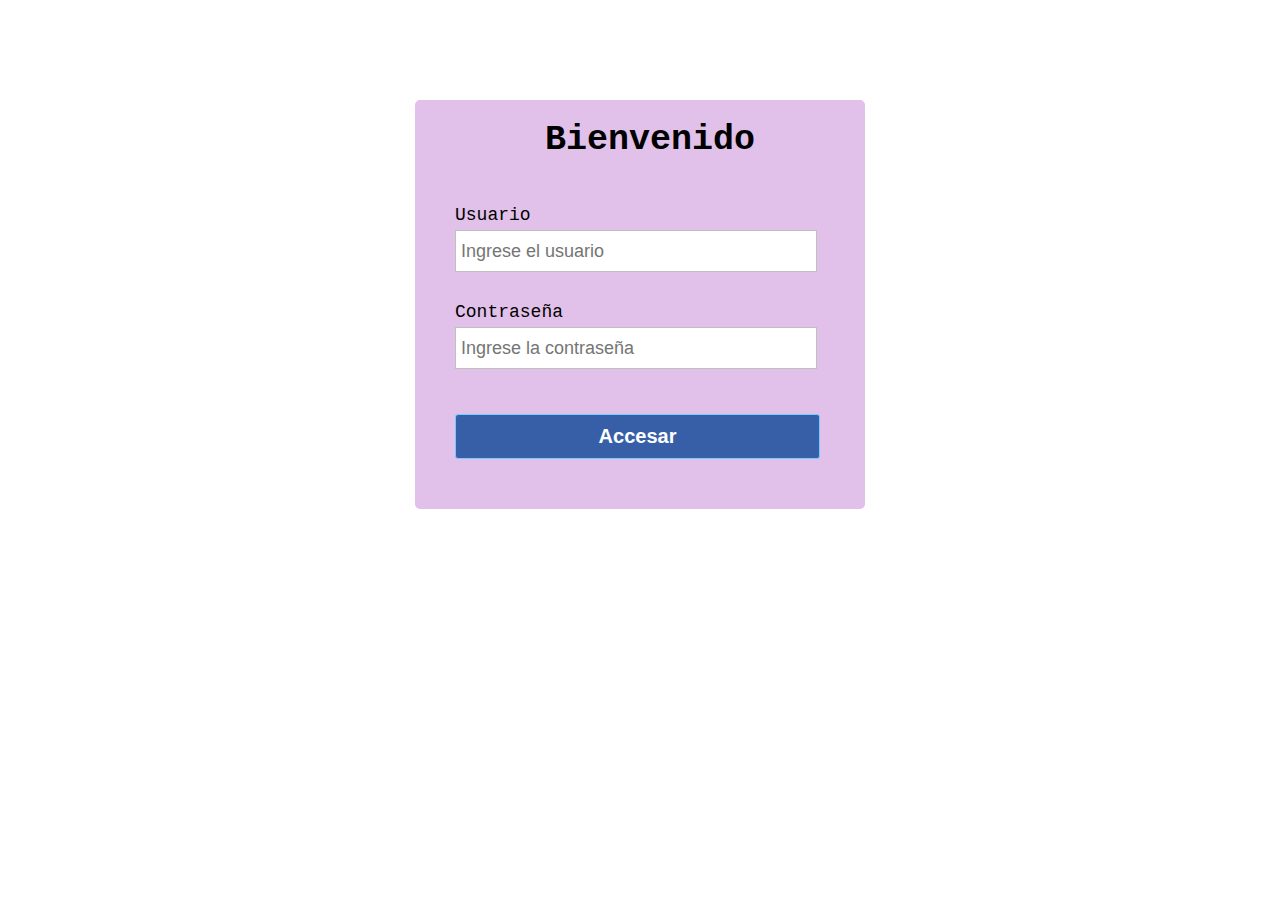
<file: Unidad 2/Login/index.html>
<!DOCTYPE html>
<html lang="en">
<head>
	<meta charset="UTF-8">
	<title>Validación del login</title>
	<link rel="stylesheet" href="style.css">
	<link rel="shortcut icon" href="https://www.pngitem.com/pimgs/m/233-2338626_league-of-legends-icon-icon-league-of-legends.png" type="image/x-icon">
</head>
<body>
	<div class="container">
		<h1 class="label">Bienvenido</h1>
		<form class="login_form" >
			
			<div class="font">Usuario</div>
			<input id = "User" autocomplete="off" type="text" placeholder = "Ingrese el usuario">

			<div class="font font2">Contraseña</div>
			<input id = "Pass" type="password" name="password" placeholder = "Ingrese la contraseña">
            
            <button id="validar" type="button" value="Login" class="btn float-right login_btn" >Accesar</button>            
		
		</form>
	</div>	
    <script src="https://code.jquery.com/jquery-3.6.0.js" integrity="sha256-H+K7U5CnXl1h5ywQfKtSj8PCmoN9aaq30gDh27Xc0jk=" crossorigin="anonymous"></script>
    <script src="valid.js"></script>
    <script src="https://cdn.jsdelivr.net/npm/bootstrap@4.6.0/dist/js/bootstrap.min.js" integrity="sha384-+YQ4JLhjyBLPDQt//I+STsc9iw4uQqACwlvpslubQzn4u2UU2UFM80nGisd026JF" crossorigin="anonymous"></script>
	
</body>
</html>
</file>
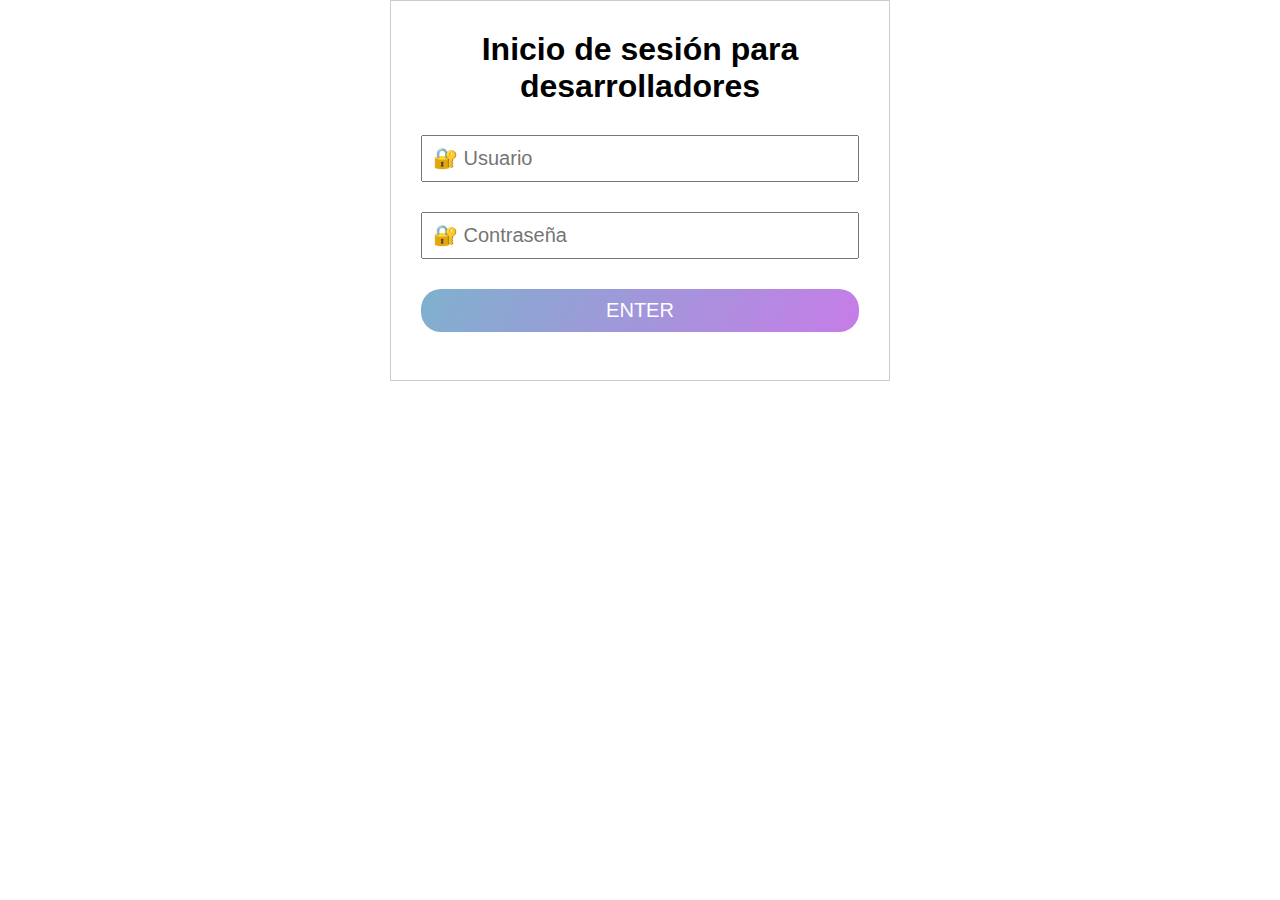
<file: Unidad 3/CRUD/index.html>
<!DOCTYPE html>
<html lang="es">
<head>
    <meta charset="UTF-8">
    <meta http-equiv="X-UA-Compatible" content="IE=edge">
    <meta name="viewport" content="width=device-width, user-scalable=no, initial-scale=1.0, maximun-scale=1, minimun-scale=1">
    
    <link rel = "stylesheet" href = "style.css">
    <link rel="shortcut icon" href="https://www.pngitem.com/pimgs/m/233-2338626_league-of-legends-icon-icon-league-of-legends.png" type="image/x-icon">
    <title>Login</title>

    <style>
       /* h1{
            color :rgb(255, 255, 255)
        }*/

    </style>

</head>
<body>
    <form action = "validar.php" method = "post">
    <h1> Inicio de sesión para desarrolladores</h1>
    
    <input type ="text" placeholder="&#128272; Usuario" name ="Usuario">
    <input type ="password" placeholder="&#128272; Contraseña" name ="Contraseña">
    <input type ="submit" value ="ENTER">
    <br>

    
    </form>
</body>
</html>
</file>
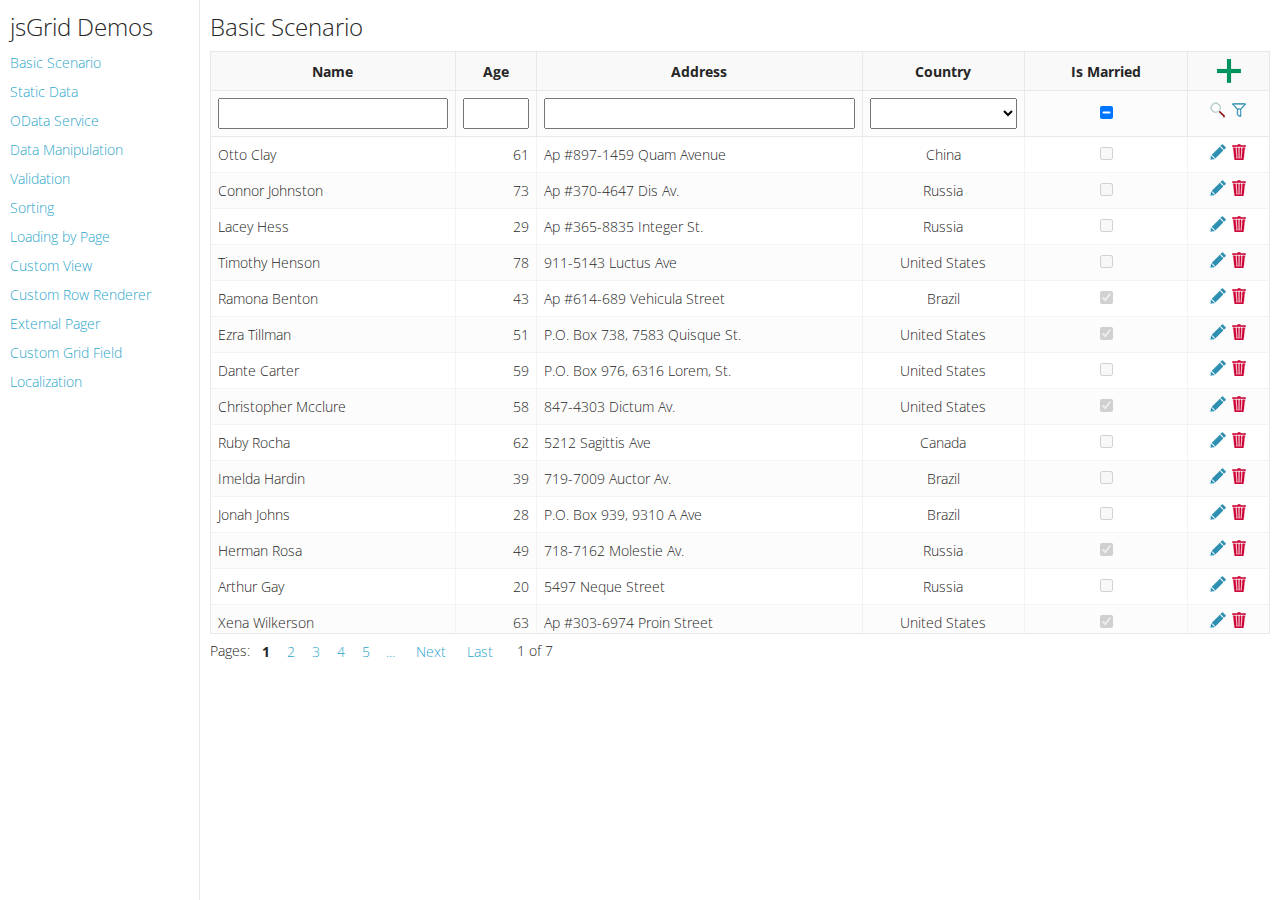
<file: Unidad 3/Ejercicio3/jsgrid/demos/index.html>
<!DOCTYPE html>
<html>
<head>
    <meta http-equiv="X-UA-Compatible" content="IE=edge">
    <title>jsGrid - Simple jQuery DataGrid - Demos</title>
    <link rel="stylesheet" type="text/css" href="demos.css" />
    <link href='http://fonts.googleapis.com/css?family=Open+Sans:300,600,400' rel='stylesheet' type='text/css'>
</head>
<body>
    <div class="navigation">
        <h1>jsGrid Demos</h1>
        <ul>
            <li><a href="basic.html" target="demo">Basic Scenario</a></li>
            <li><a href="static-data.html" target="demo">Static Data</a></li>
            <li><a href="odata-service.html" target="demo">OData Service</a></li>
            <li><a href="data-manipulation.html" target="demo">Data Manipulation</a></li>
            <li><a href="validation.html" target="demo">Validation</a></li>
            <li><a href="sorting.html" target="demo">Sorting</a></li>
            <li><a href="loading-by-page.html" target="demo">Loading by Page</a></li>
            <li><a href="custom-view.html" target="demo">Custom View</a></li>
            <li><a href="custom-row-renderer.html" target="demo">Custom Row Renderer</a></li>
            <li><a href="external-pager.html" target="demo">External Pager</a></li>
            <li><a href="custom-grid-field.html" target="demo">Custom Grid Field</a></li>
            <li><a href="localization.html" target="demo">Localization</a></li>
        </ul>
    </div>
    <div class="demo-frame">
        <iframe name="demo" src="basic.html"></iframe>
    </div>
</body>
</html>
</file>
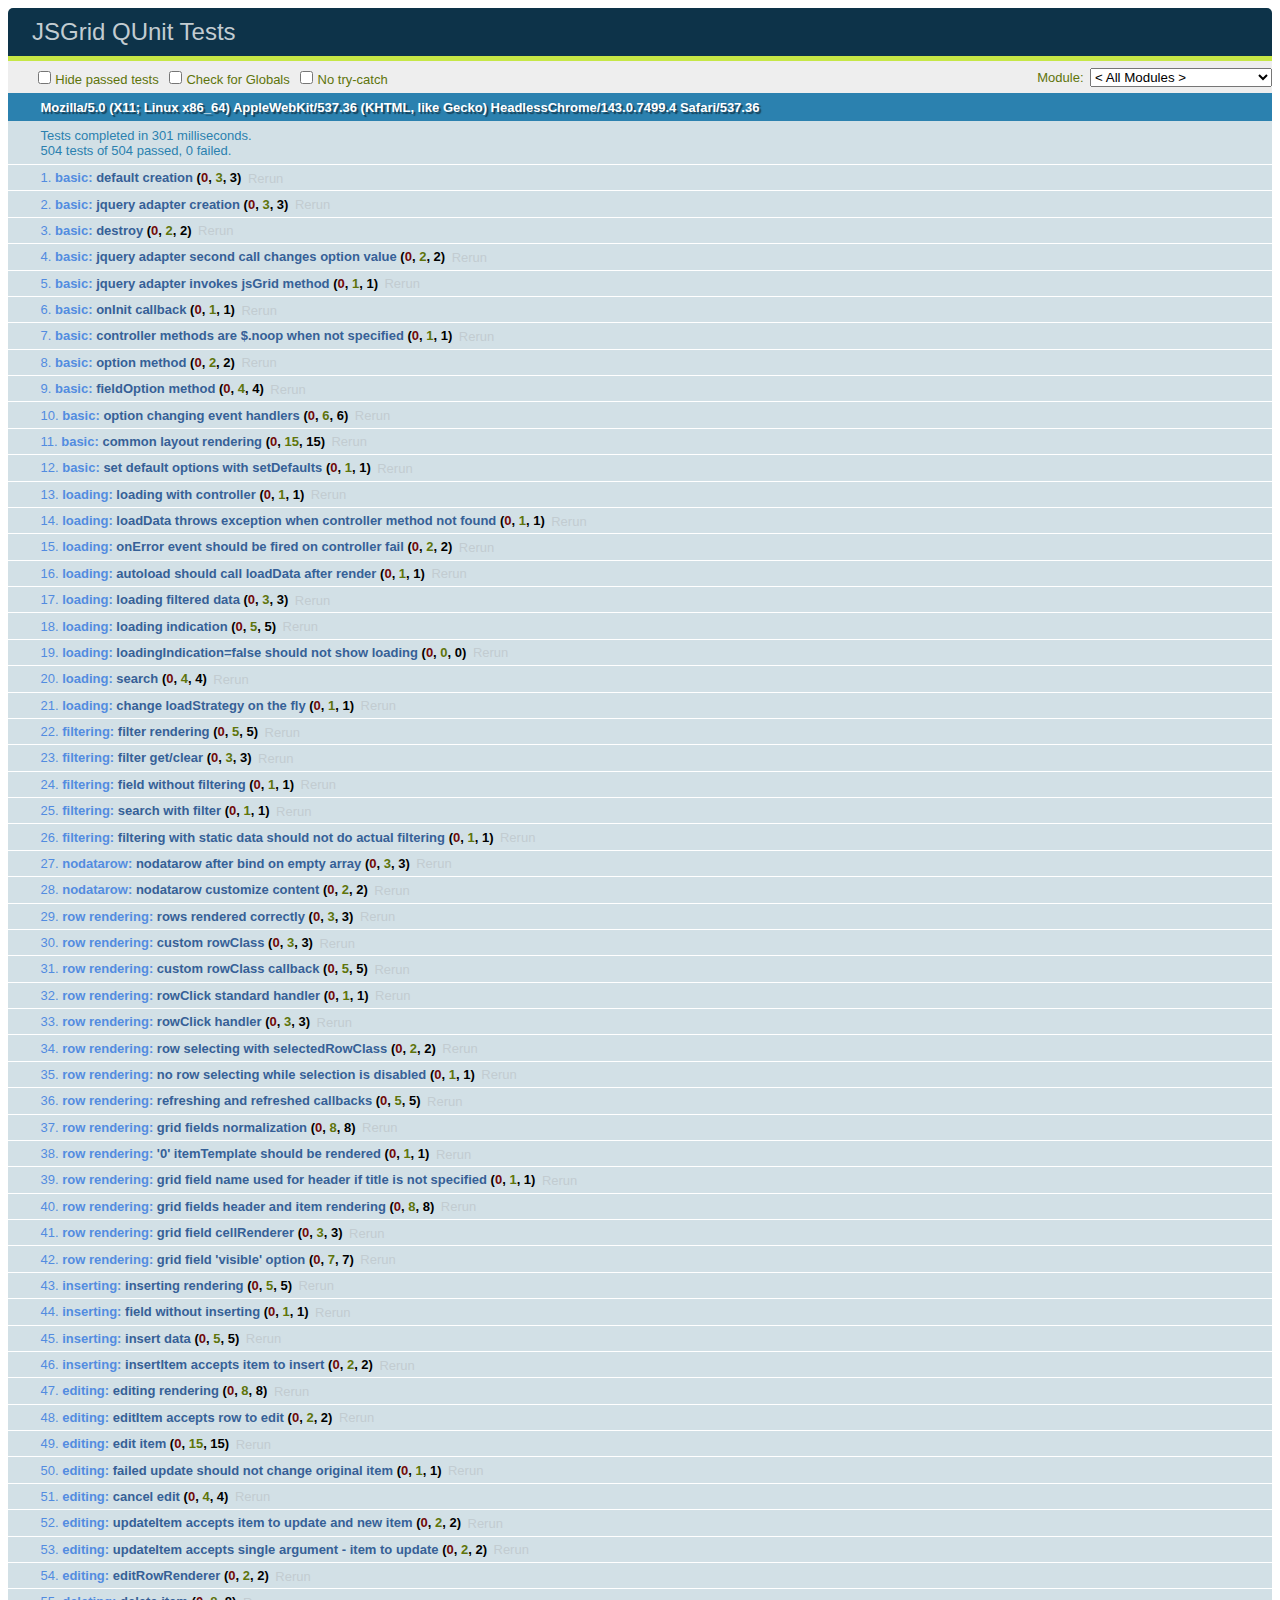
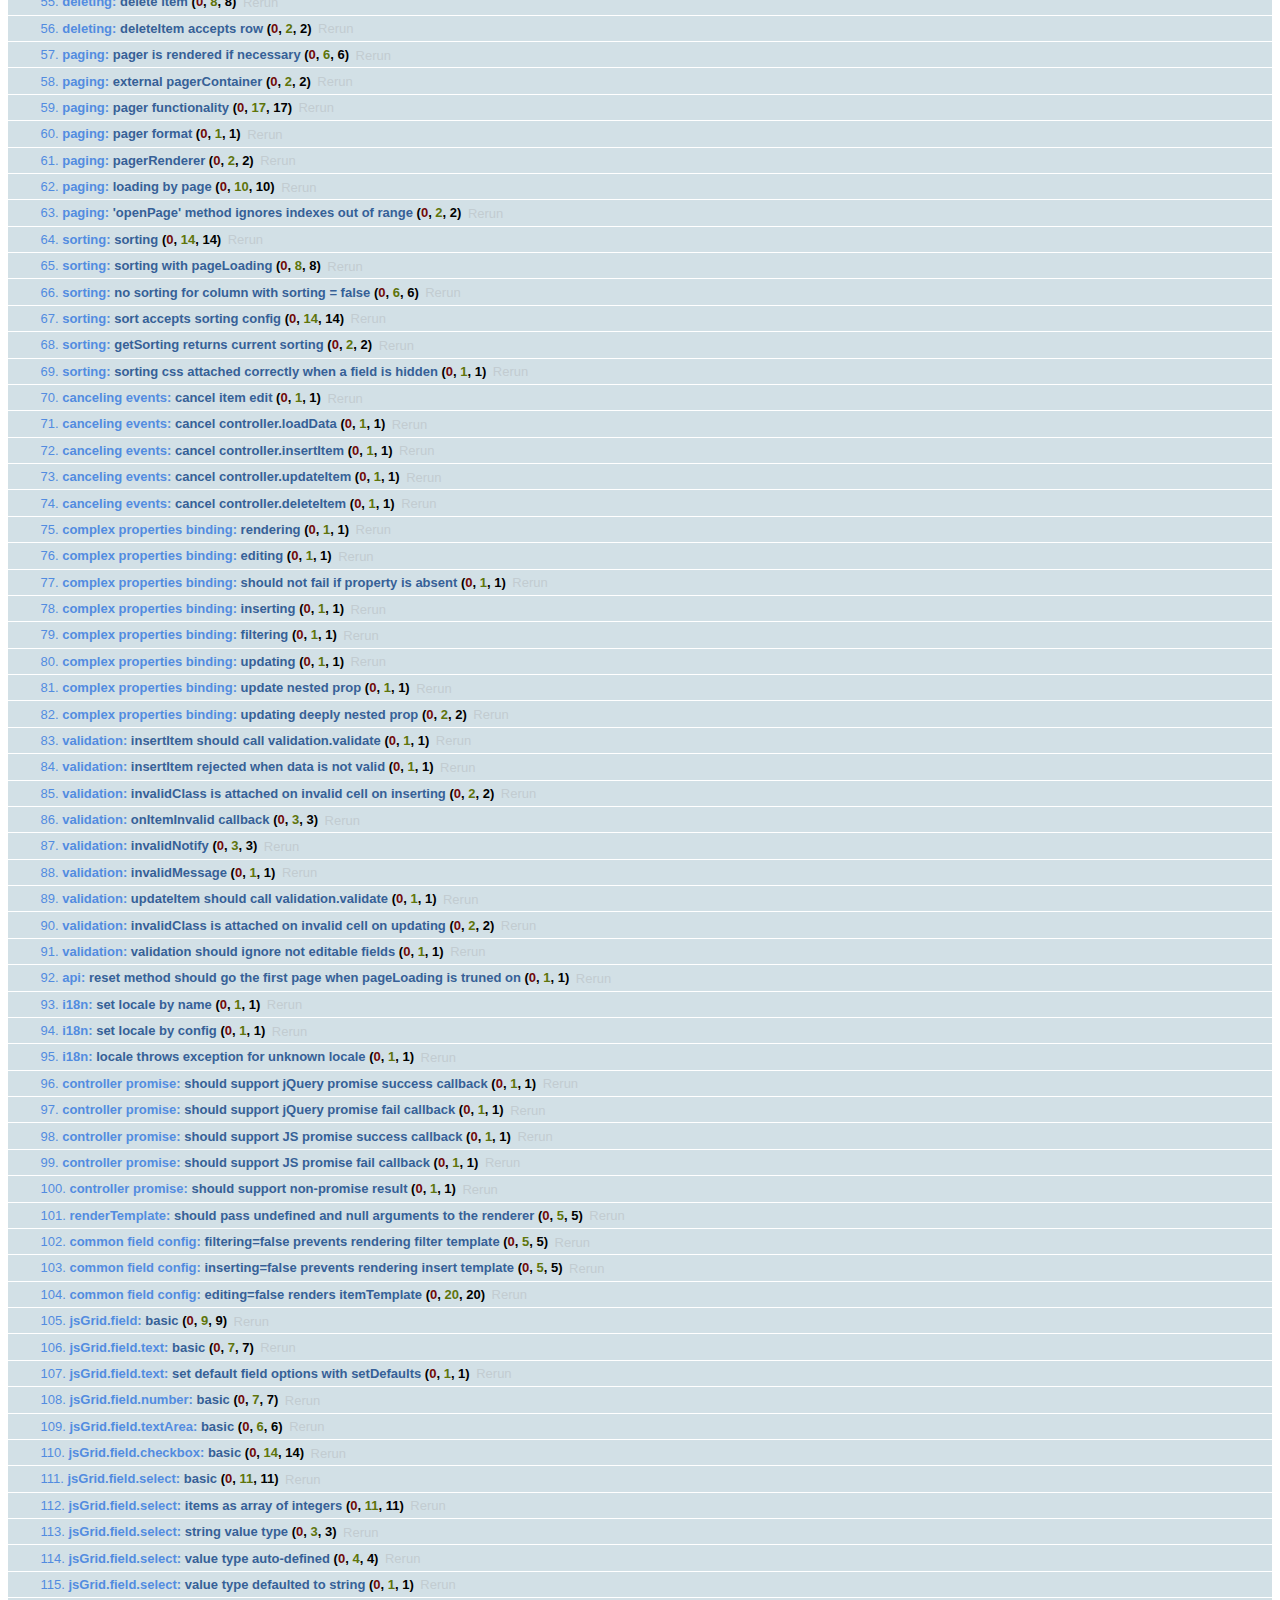
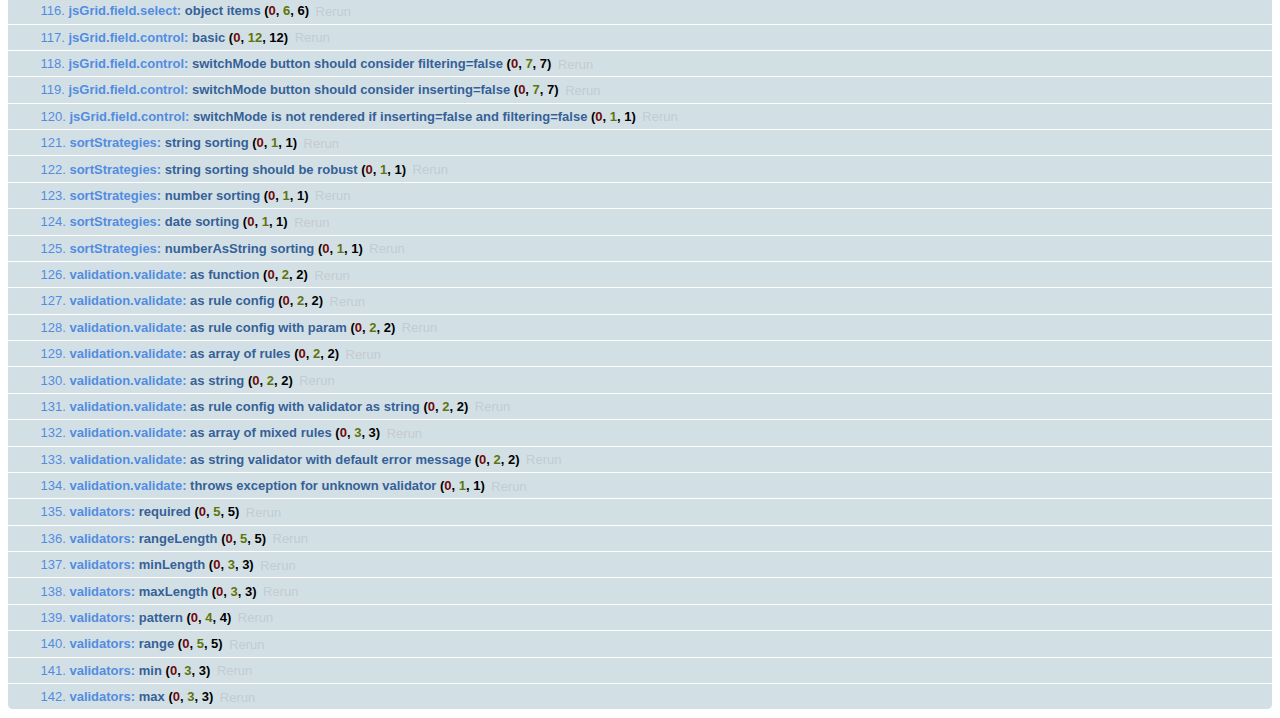
<file: Unidad 3/Ejercicio3/jsgrid/tests/index.html>
<!DOCTYPE html>
<html>
<head>
    <meta charset="utf-8">
    <title>JSGrid QUnit Tests</title>
    <link rel="stylesheet" href="../external/qunit/qunit-1.10.0.css">
</head>
<body>
    <div id="qunit"></div>

    <div id="qunit-fixture">
        <div id="jsGrid"></div>
    </div>

    <script src="../external/qunit/qunit-1.10.0.js"></script>

    <script src="../external/jquery/jquery-1.8.3.js"></script>

    <script src="../src/jsgrid.core.js"></script>
    <script src="../src/jsgrid.load-indicator.js"></script>
    <script src="../src/jsgrid.load-strategies.js"></script>
    <script src="../src/jsgrid.sort-strategies.js"></script>
    <script src="../src/jsgrid.validation.js"></script>
    <script src="../src/jsgrid.field.js"></script>
    <script src="../src/fields/jsgrid.field.text.js"></script>
    <script src="../src/fields/jsgrid.field.number.js"></script>
    <script src="../src/fields/jsgrid.field.textarea.js"></script>
    <script src="../src/fields/jsgrid.field.checkbox.js"></script>
    <script src="../src/fields/jsgrid.field.select.js"></script>
    <script src="../src/fields/jsgrid.field.control.js"></script>

    <script src="jsgrid.tests.js"></script>
    <script src="jsgrid.field.tests.js"></script>
    <script src="jsgrid.sort-strategies.tests.js"></script>
    <script src="jsgrid.validation.tests.js"></script>
</body>
</html>
</file>
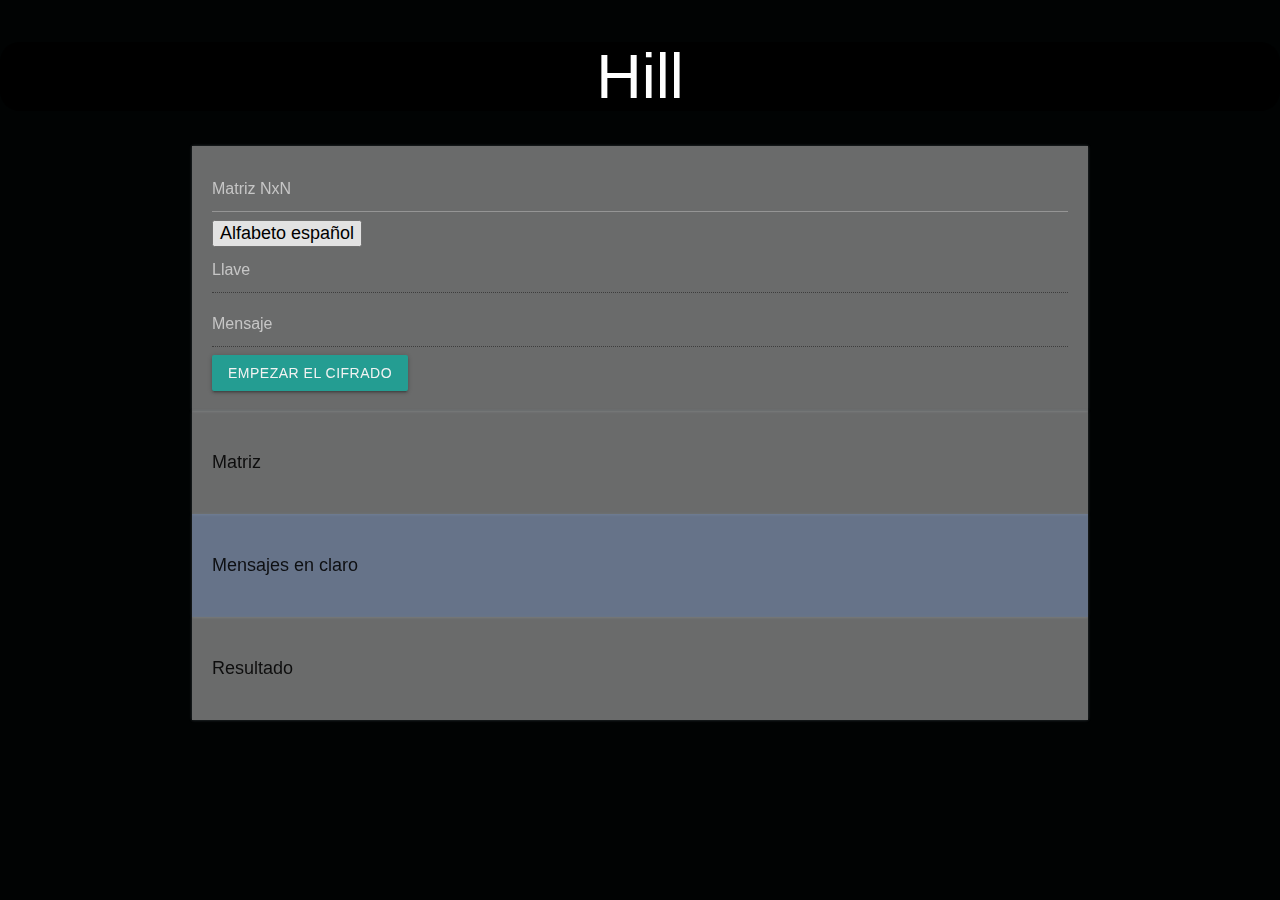
<file: Programa/Hill/ProgramaHill.html>
<!DOCTYPE html>
<html lang="en">
<head>
    <meta charset="UTF-8">
    <meta http-equiv="X-UA-Compatible" content="IE=edge">
    <meta name="viewport" content="width=device-width, initial-scale=1.0">
    <!-- Versión bootstrap más reciente -->
    <link href="https://cdn.jsdelivr.net/npm/bootstrap@5.1.3/dist/css/bootstrap.min.css" rel="stylesheet" integrity="sha384-1BmE4kWBq78iYhFldvKuhfTAU6auU8tT94WrHftjDbrCEXSU1oBoqyl2QvZ6jIW3" crossorigin="anonymous">
    <!-- Compiled and minified CSS -->
    <link rel="stylesheet" href="https://cdnjs.cloudflare.com/ajax/libs/materialize/1.0.0/css/materialize.min.css">
    <!-- Compiled and minified JavaScript -->
    <script src="https://cdnjs.cloudflare.com/ajax/libs/materialize/1.0.0/js/materialize.min.js"></script>
    <script src="https://cdnjs.cloudflare.com/ajax/libs/popper.js/1.12.9/umd/popper.min.js"></script>
    <script src="jquery-3.6.0.min.js"></script>
    <script src="Matriz.js"></script>
    <script src="Cifrar.js"></script>
    <link rel="stylesheet" href="Estilo.css">
    <title>Hill</title>
</head>
<body>
    <header>
        <div class="container">
          <h1>Hill</h1>
        </div>
    </header>
    <div id ="Llenado" class="container modal-content">
        <div>
            <input type="text" id="MatrizLlave" placeholder="Matriz NxN" onkeyup="DibujarMatrizllave()">
            <button id="Español" name="Tipo" onclick="Alfabeto(value)">Alfabeto español</button>
            <input type="text" id="Llavetext" class="texto" placeholder="Llave" onkeyup="llenarTabla(), Habilitar('Mensajetext','Llavetext')" disabled>
            <input type="text" id="Mensajetext" class="texto" placeholder="Mensaje" onkeyup="DibujarColumna()" disabled>
        </div>
        <div>
            <button class="btn btn-primary" value="Cifrar" id="btnCifrar">Empezar el cifrado</button>
        </div>        
    </div>

    <div class="container modal-content">
        <p class="titulos">Matriz</p>
        <div class="col-xs-6 col-sm-6 col-md-6 col-lg-6" id="Matriz">
            <table class="Matrizllave"></table>
        </div>
        <div class="col-xs-6 col-sm-6 col-md-6 col-lg-6" id="MatrizValores">
            <table class="MatrizllaveValores"></table>
        </div>
    </div>
    <div class="container modal-content Mat" id="MatrizMensajeClaro">
        <p class="titulos">Mensajes en claro</p>     
    </div>
    <div class="container modal-content">
        <p class="titulos">Resultado</p>
        <div class="container" id="Procedimientos"></div>
    </div>
    <div class="container" id="ColumnaResultado"></div>
</body>
</html>
</file>
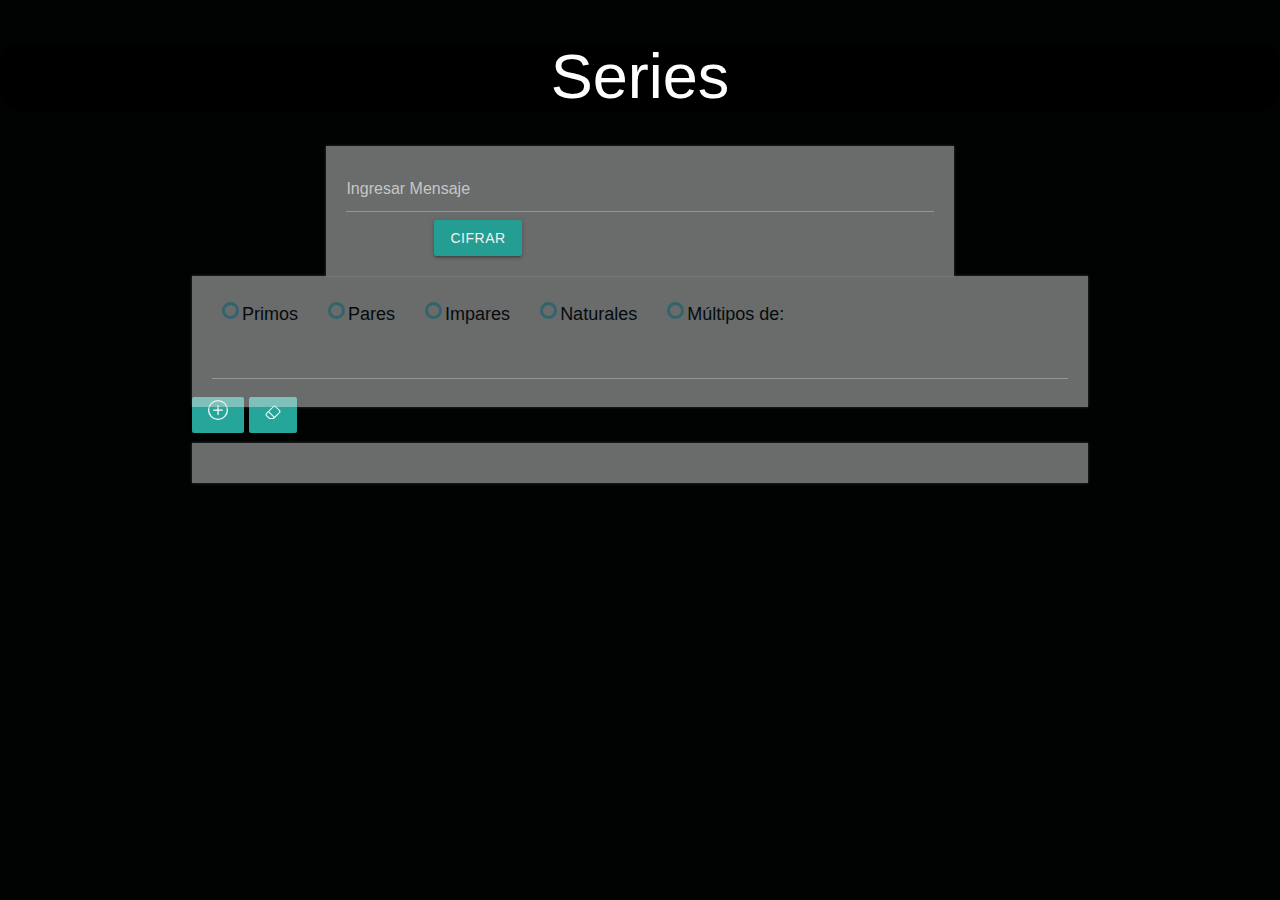
<file: Programa/Series/ProgramaSeries.html>
<!DOCTYPE html>
<html lang="en">
<head>
    <meta charset="UTF-8">
    <meta http-equiv="X-UA-Compatible" content="IE=edge">
    <meta name="viewport" content="width=device-width, initial-scale=1.0">
    <!-- Versión bootstrap más reciente -->
    <link href="https://cdn.jsdelivr.net/npm/bootstrap@5.1.3/dist/css/bootstrap.min.css" rel="stylesheet" integrity="sha384-1BmE4kWBq78iYhFldvKuhfTAU6auU8tT94WrHftjDbrCEXSU1oBoqyl2QvZ6jIW3" crossorigin="anonymous">
    <!-- Compiled and minified CSS -->
    <link rel="stylesheet" href="https://cdnjs.cloudflare.com/ajax/libs/materialize/1.0.0/css/materialize.min.css">
    <!-- Compiled and minified JavaScript -->
    <script src="https://cdnjs.cloudflare.com/ajax/libs/materialize/1.0.0/js/materialize.min.js"></script>
    <script src="https://cdnjs.cloudflare.com/ajax/libs/popper.js/1.12.9/umd/popper.min.js"></script>
    <script src="jquery-3.6.0.min.js"></script>
    <script src="Cifrar.js"></script>
    <script src="Serie.js"></script>   
    <script src="Limpiar.js"></script>
    <link rel="stylesheet" href="Estilo.css">
    <title>Series</title>
</head>
<body>
    <header>
        <div class="container">
            <h1>Series</h1>
        </div>
    </header>
    
    <div class="container">
        <div class="container modal-content col-xs-6 col-sm-6 col-md-6 col-lg-6 divCifrar">
            <div class ="form-group">
                <input type="text" name="Mensaje" id="Mensaje" class="form-control" placeholder="Ingresar Mensaje">
            </div>
            <div class="form-group divbtn boton container">
                <button value="Cifrar" id="btnCifrar" class="btn btn-primary">Cifrar</button>
            </div>                                         
        </div>

        
    </div>
    <form id="frmPrincipal" action="Mandar" class="Formulario">
        <div class="container Opciones radio modal-content">
                <input type="radio" id="Primo1" name="Tipo" value="NumerosPrimos">
                <label for="Primo1">Primos</label>
                <input type="radio" id="Par1" name="Tipo" value="NumerosPares">
                <label for="Par1">Pares</label>                    
                <input type="radio" id="Impar1" name="Tipo" value="NumerosImpares">
                <label for="Impar1">Impares</label>
                <input type="radio" id="Natural1" name="Tipo" value="NumerosNaturales">
                <label for="Natural1">Naturales</label>                    
                <input type="radio" id="Multiplo1" name="Tipo" value="NumerosMultiplos">
                <label for="Multiplo1">Múltipos de:</label>
                <input type="number" id="inputMul1" class="Multiplo">            
        </div>
    </form>
        <div class="container">
            <button type="button" class="btn btn-success Botones" onclick="CrearElementos()">
                <svg xmlns="http://www.w3.org/2000/svg" width="20" height="20" fill="currentColor" class="bi bi-plus-circle" viewBox="0 0 16 16">
                    <path d="M8 15A7 7 0 1 1 8 1a7 7 0 0 1 0 14zm0 1A8 8 0 1 0 8 0a8 8 0 0 0 0 16z"/>
                    <path d="M8 4a.5.5 0 0 1 .5.5v3h3a.5.5 0 0 1 0 1h-3v3a.5.5 0 0 1-1 0v-3h-3a.5.5 0 0 1 0-1h3v-3A.5.5 0 0 1 8 4z"/>
                </svg>   
            </button>
            <button type="button" class="btn btn-danger Botones" onclick="BorrarElementos()">
                <svg xmlns="http://www.w3.org/2000/svg" width="16" height="16" fill="currentColor" class="bi bi-eraser" viewBox="0 0 16 16">
                    <path d="M8.086 2.207a2 2 0 0 1 2.828 0l3.879 3.879a2 2 0 0 1 0 2.828l-5.5 5.5A2 2 0 0 1 7.879 15H5.12a2 2 0 0 1-1.414-.586l-2.5-2.5a2 2 0 0 1 0-2.828l6.879-6.879zm2.121.707a1 1 0 0 0-1.414 0L4.16 7.547l5.293 5.293 4.633-4.633a1 1 0 0 0 0-1.414l-3.879-3.879zM8.746 13.547 3.453 8.254 1.914 9.793a1 1 0 0 0 0 1.414l2.5 2.5a1 1 0 0 0 .707.293H7.88a1 1 0 0 0 .707-.293l.16-.16z"/>
                  </svg>
            </button>
        </div>
        <div class="container modal-content">
            <div id="Arrays" class="container" style="display: none"></div>
            <div class="container">
            <div id="Tablas" class="container" style="display: none"></div>
            <div id="TablaMensaje" class="container" style="display: none"></div>
            </div>           
            <div id="MensajeFinal" class="container"></div>
        </div>
    
</body>
</html>
</file>
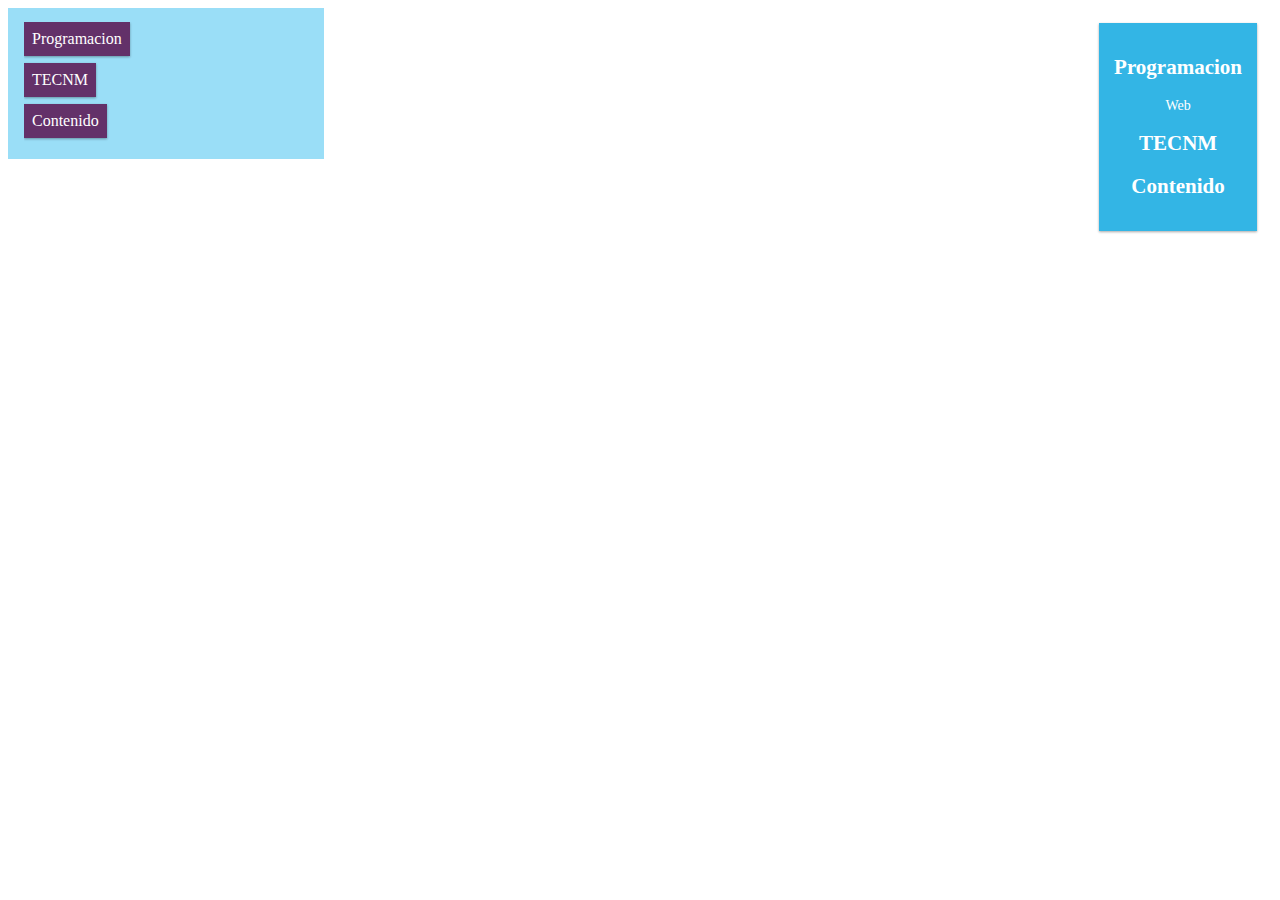
<file: Unidad 1/Barra lateral/Menu Lateral Responsivo.html>
<!DOCTYPE html>
<html>
    <head>
        <meta charset="utf-8">
        <meta http-equiv="X-UA-Compatible" content="IE=edge">
        <title></title>
        <meta name="description" content="">
        <meta name="viewport" content="width=device-width, initial-scale=1">
        <link rel="stylesheet" href="Estilo.css">
    </head>
    <body>
                
            <div class="row">
             <div class="col-3 menu">
              <ul>
                <li>Programacion</li>
                <li>TECNM</li>
                <li>Contenido</li>
              </ul>
             </div>
          
            
            <div class="container">
              <div class="aside">
                <h2>Programacion</h2>
                  <p>Web</p>
                <h2>TECNM</h2>
                <h2>Contenido</h2>
              </div>
            </div>
          </div>
                    
    </body>
</html>
</file>
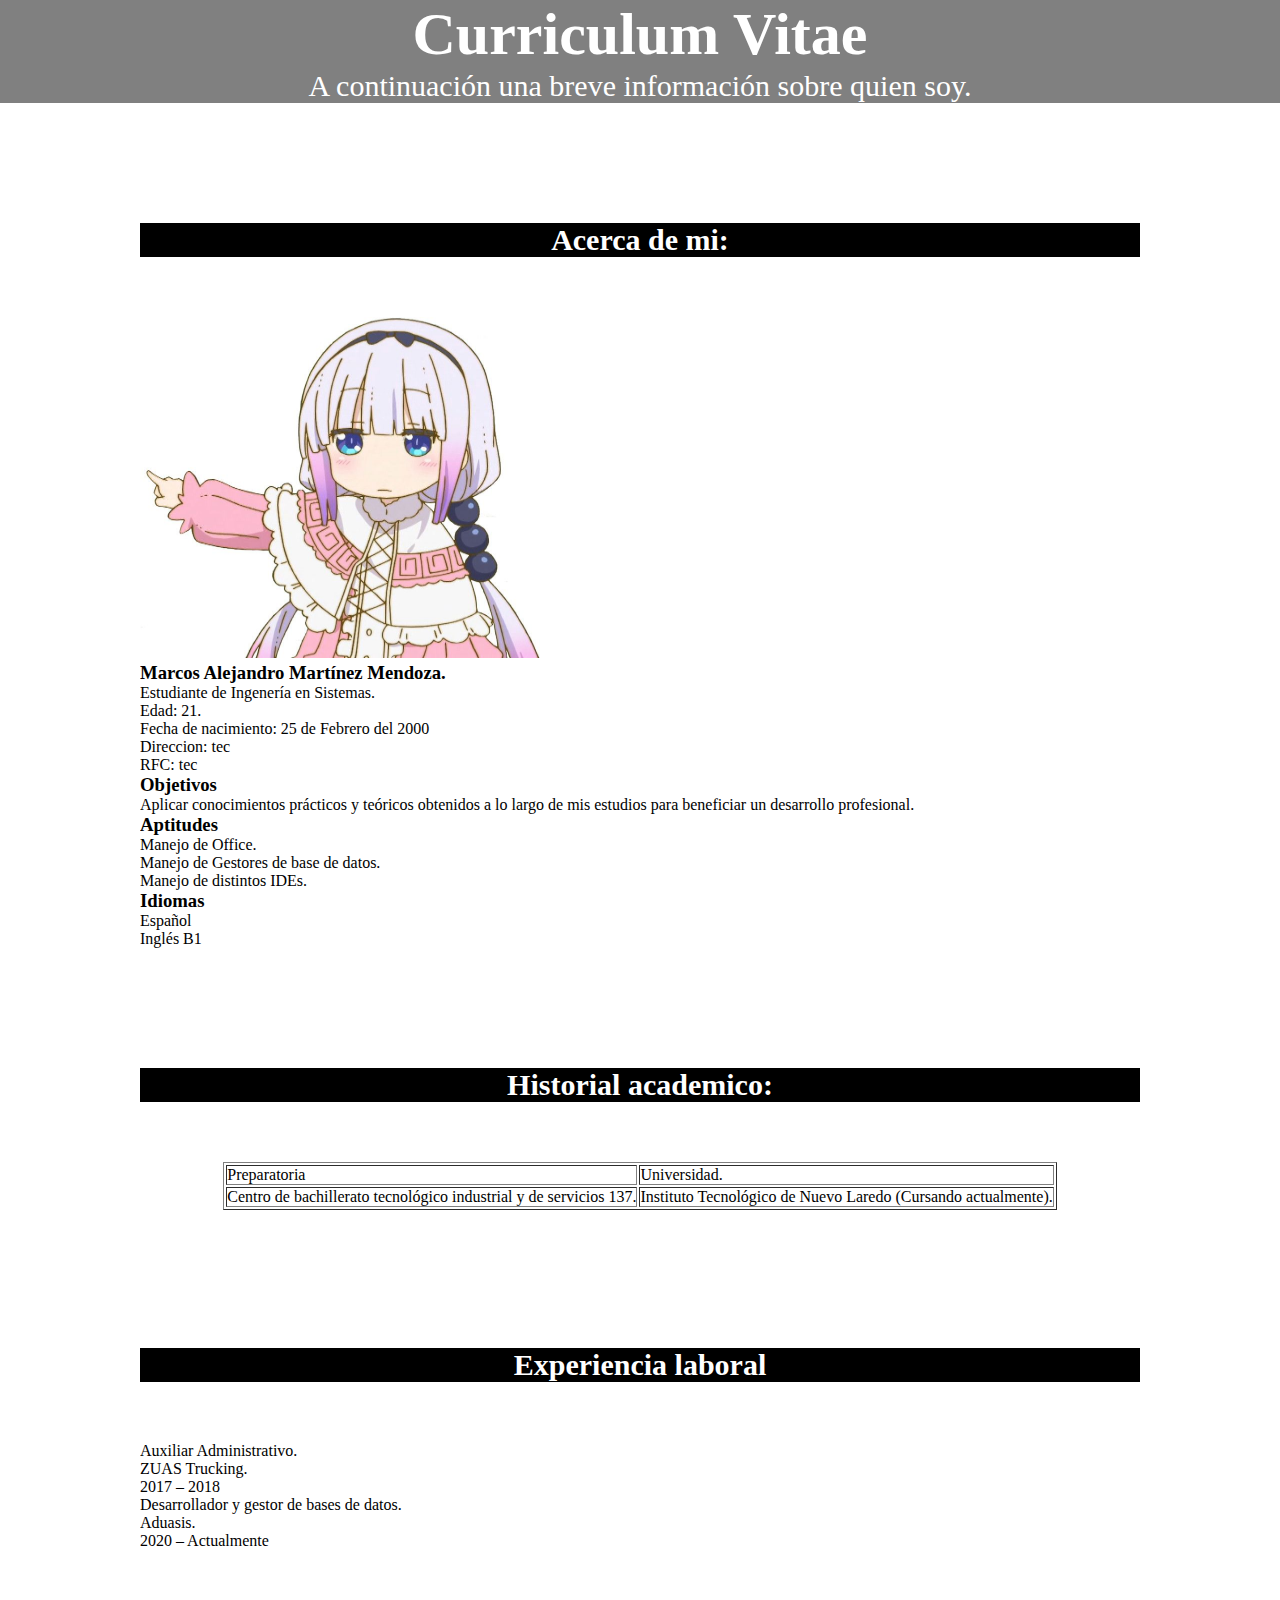
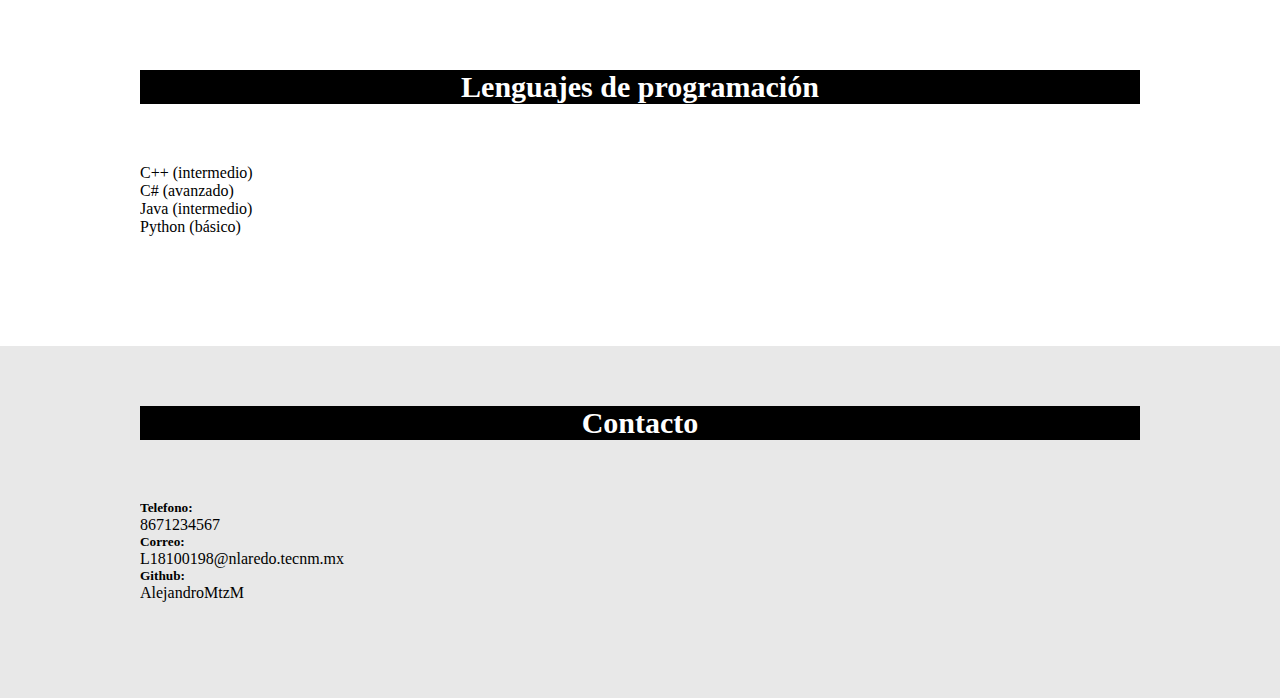
<file: Unidad 1/Curriculum/Página.html>
<!DOCTYPE html>
<html lang="en">
<head>
    <meta charset="UTF-8">
    <meta http-equiv="X-UA-Compatible" content="IE=edge">
    <meta name="viewport" content="width=device-width, initial-scale=1.0">
    <link rel="stylesheet" href="style.css">
    <title>Document</title>

    <style>
        h1{
            color :rgb(255, 255, 255)
        }
    </style>

</head>
<body>
    <section class="textos-header">
        <h1> Curriculum Vitae</h1>
        <P1> A continuación una breve información sobre quien soy. </p1>
        
    </section>
    
</header>

<main>
    <section ip="Acerca-de-mi" class="container sobre-mi">
        <h2 class="titulo">Acerca de mi:</h2>
        <div class="container-mi">
            <img src="img-tarea.jpg"alt="imagen"
            width="400"
            height="341">
            <div class="container-texto">
                <h3><span></span>Marcos Alejandro Martínez Mendoza.</h3>
                <p>Estudiante de Ingenería en Sistemas.</p>
                <p>Edad: 21.</p>
                <p>Fecha de nacimiento: 25 de Febrero del 2000</p>
                <p>Direccion: tec</p>
                <p>RFC: tec</p>
                <h3><span> </span>Objetivos</h3>
                <p> Aplicar conocimientos prácticos y
                    teóricos obtenidos a lo largo de mis
                    estudios para beneficiar un desarrollo profesional.</p>
                <h3><span> </span>Aptitudes</h3>
                <p> Manejo de Office.</p>
                <p> Manejo de Gestores de base de datos.</p>
                <p> Manejo de distintos IDEs.</p>
                <h3><span> </span>Idiomas</h3>
                <p> Español</p>
                <p> Inglés B1</p>
            </div>
        </div>

    </section>
     
    <section ip = "estudios" class="container estudios">
        
            <h2 class="titulo">Historial academico:</h2>

            <div class="container-estudios">
               <div class="container-estudio">
                    <table border="1">
                        <tr>
                            <td>Preparatoria</td>
                            <td> Universidad.</td>
                        </tr>
                        <tr>
                            <td> Centro de bachillerato tecnológico industrial y de servicios 137. </td>
                            <td> Instituto Tecnológico de Nuevo Laredo (Cursando actualmente).</td>
                        </tr>
                    </table>

                    <br>        
               </div>
            </div>
    </section>
    <section ip = "trabajo" class="container de-trabajos">
        
            <h2 class="titulo">Experiencia laboral</h2>

            <div class="container-trabajos">
               <div class="container-trabajo">
                   <p>Auxiliar Administrativo.</p>
                   <p>ZUAS Trucking.</p>
                   <p>2017 – 2018</p> 
                   <p>Desarrollador y gestor de bases de datos.</p>
                   <p>Aduasis.</p>
                   <p>2020 – Actualmente</p> 
               </div>
            </div>
        
    </section>

    <section ip = "conocimiento" class="container de-habilidades">
        
        <h2 class="titulo">Lenguajes de programación</h2>

        <div class="container-Lenguajes de programación">
           <div class="container-Lenguajes de programación">
               
            <ol>
                <li>C++ (intermedio)</li>
                <li>C# (avanzado)</li>
                <li>Java (intermedio)</li>
                <li>Python (básico)</li>
            </ol>

           </div>
        </div>
    
</section>

    
    
</main>

<footer>
    <div class="container-footer" ip="contacto">
        <div class="container foot">
            <h4 class="titulo">Contacto</h4>
            <h5>Telefono:</h5>
            <p>8671234567</p>
            <h5>Correo:</h5>
            <p>L18100198@nlaredo.tecnm.mx</p>
            <h5>Github:</h5>
            <p>AlejandroMtzM</p>
        </div>
    <br>
        
    </div>
    <br>
</footer>

</body>
</html>
</file>
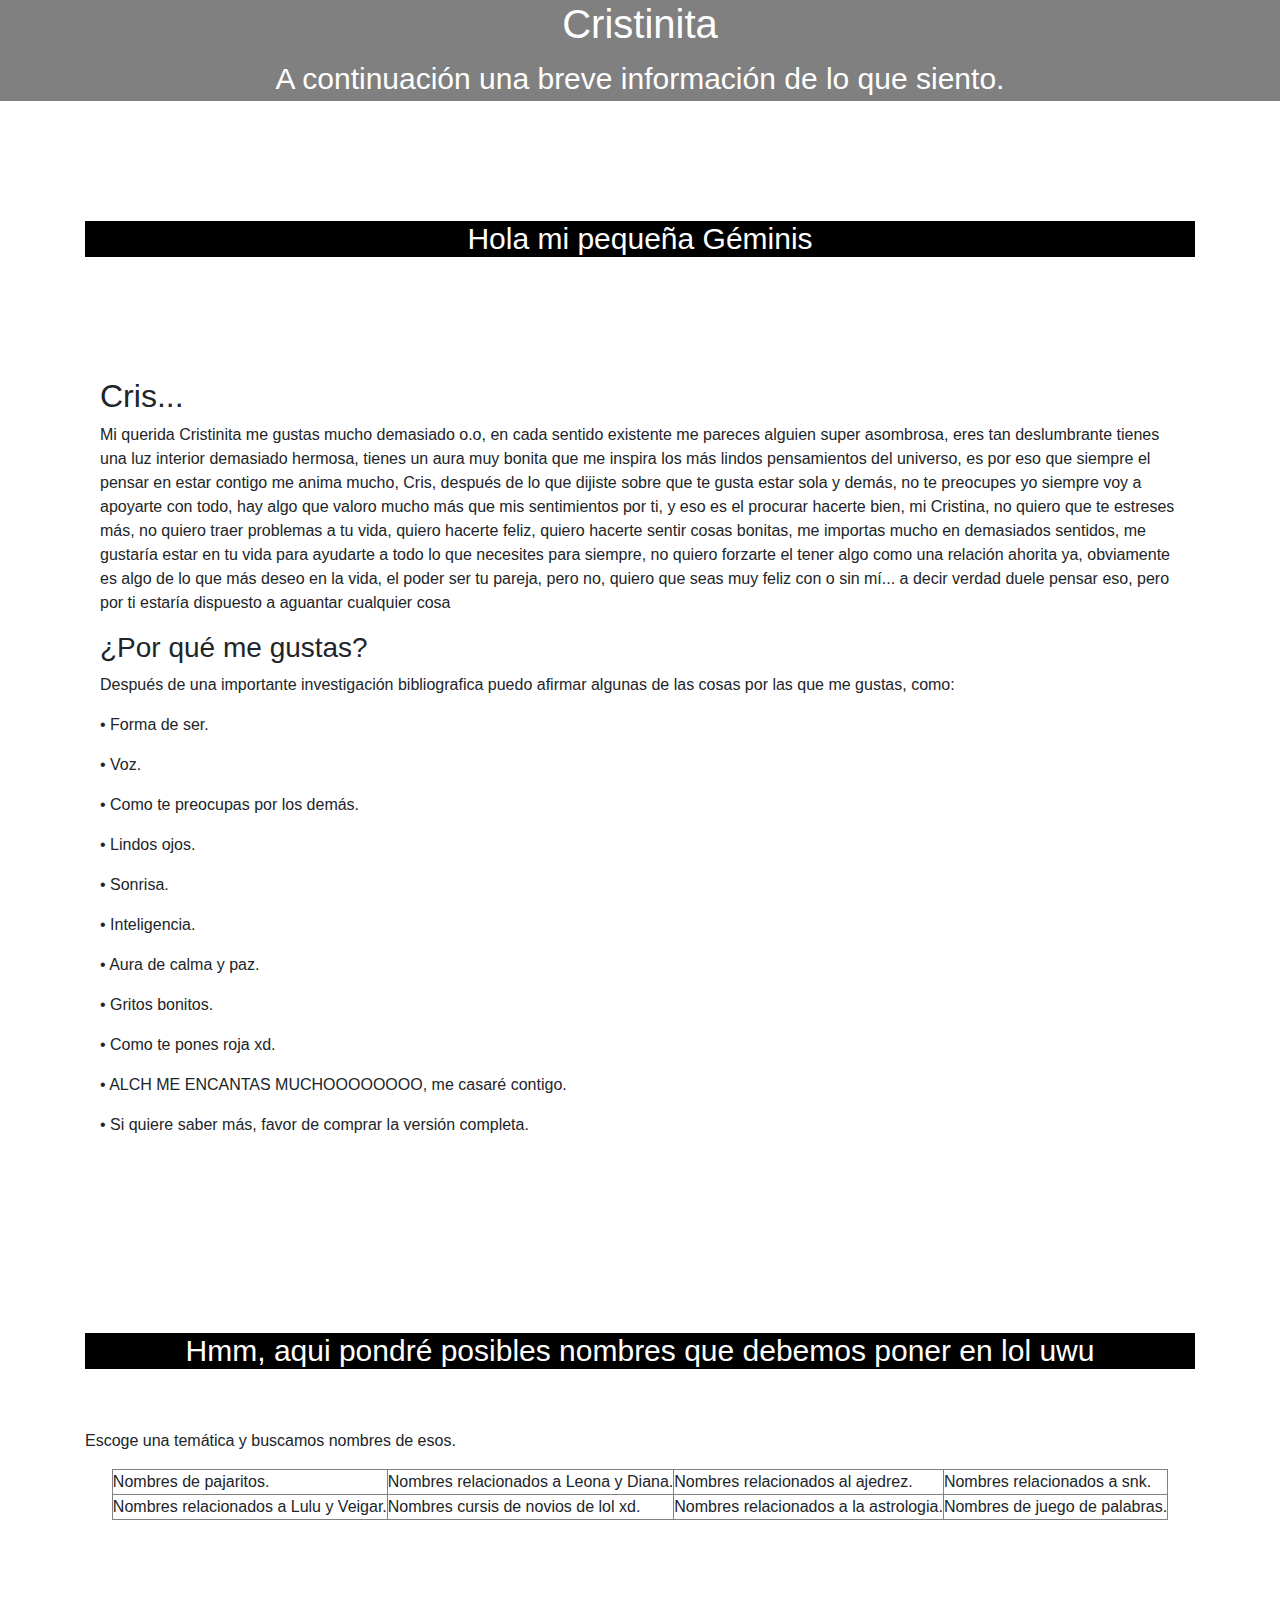
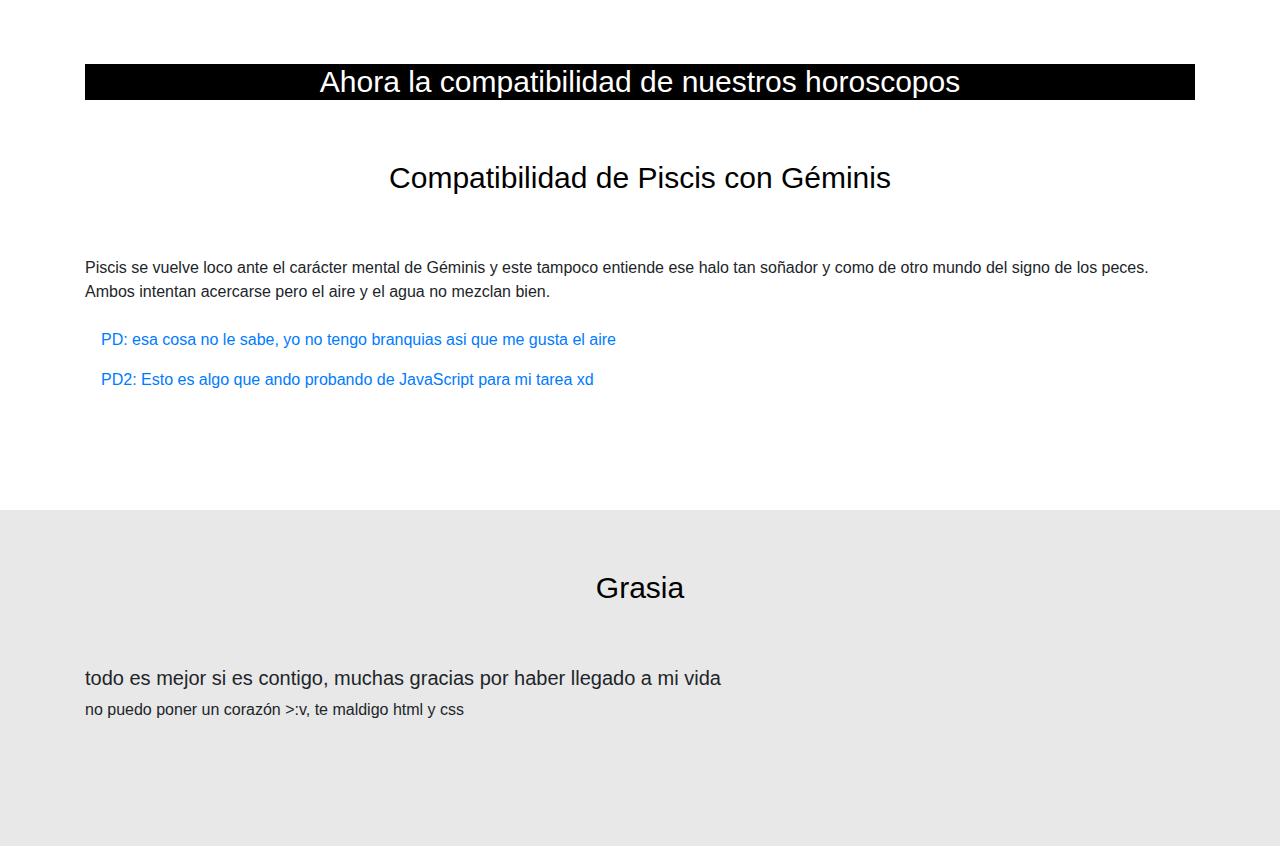
<file: Unidad 1/Curriculum/páginaxris.html>
<!DOCTYPE html>
<html lang="en">
<head>
    <meta charset="UTF-8">
    <meta http-equiv="X-UA-Compatible" content="IE=edge">
    <meta name="viewport" content="width=device-width, initial-scale=1.0">
    <link rel="stylesheet" href="style.css">
    <link rel="stylesheet" href="https://cdn.jsdelivr.net/npm/bootstrap@4.6.0/dist/css/bootstrap.min.css">
    <title>Document</title>

    <style>
        h1{
            color :rgb(255, 255, 255)
        }
    </style>

</head>
<body>
    <section class="textos-header">
        <h1> Cristinita</h1>
        <P1> A continuación una breve información de lo que siento.</p1>
        
    </section>
    
</header>

<main>
    <section ip="Acerca" class="container ">
        <h2 class="titulo">Hola mi pequeña Géminis</h2>
        <div class="container">
            <div class="container-texto">
                <h2><span> </span>Cris... </h2>
                <p> Mi querida Cristinita me gustas mucho demasiado o.o,
                    en cada sentido existente me pareces alguien super asombrosa, eres tan deslumbrante 
                    tienes una luz interior demasiado hermosa, tienes un aura muy bonita que me inspira los más lindos 
                    pensamientos del universo, es por eso que siempre el pensar en estar contigo me anima mucho, Cris, después de lo que
                    dijiste sobre que te gusta estar sola y demás, no te preocupes yo siempre voy a apoyarte con todo, hay algo que 
                    valoro mucho más que mis sentimientos por ti, y 
                    eso es el procurar hacerte bien, mi Cristina, no quiero que te estreses más, no quiero traer 
                    problemas a tu vida, quiero hacerte feliz, quiero hacerte sentir cosas bonitas, me importas mucho 
                    en demasiados sentidos, me gustaría estar en tu vida para ayudarte a todo lo 
                    que necesites para siempre, no quiero forzarte el tener algo como una relación 
                    ahorita ya, obviamente es algo de lo que más deseo en la vida, el poder ser tu pareja, pero no, quiero que 
                    seas muy feliz con o sin mí... a decir verdad duele pensar eso, pero por ti estaría dispuesto a aguantar cualquier cosa
                    </p>
                <h3><span> </span>¿Por qué me gustas?</h3>
                <p> Después de una importante investigación bibliografica puedo afirmar algunas de las cosas por las que me gustas, como:</p>
                <p> • Forma de ser.</p>
                <p> • Voz.</p>
                <p> • Como te preocupas por los demás.</p>
                <p> • Lindos ojos.</p>
                <p> • Sonrisa.</p>
                <p> • Inteligencia.</p>
                <p> • Aura de calma y paz.</p>
                <p> • Gritos bonitos.</p>
                <p> • Como te pones roja xd.</p>
                <p> • ALCH ME ENCANTAS MUCHOOOOOOOO, me casaré contigo.</p>
                <p> • Si quiere saber más, favor de comprar la versión completa.</p>
                
            </div>
        </div>

    </section>
     
    <section ip = "estudios" class="container estudios">
        
        <h2 class="titulo">Hmm, aqui pondré posibles nombres que debemos poner en lol uwu</h2>

        <div class="container-estudios">
           <div class="container-estudio">
            <p> Escoge una temática y buscamos nombres de esos.</p>
                <table border="1">
                    <tr>
                        <td> Nombres de pajaritos. </td>
                        <td> Nombres relacionados a Leona y Diana. </td>
                        <td> Nombres relacionados al ajedrez. </td>
                        <td> Nombres relacionados a snk. </td>
                    </tr>
                    <tr>
                        <td> Nombres relacionados a Lulu y Veigar. </td>
                        <td> Nombres cursis de novios de lol xd. </td>
                        <td> Nombres relacionados a la astrologia. </td>
                        <td> Nombres de juego de palabras. </td>
                    </tr>
                </table>

                <br>        
           </div>
        </div>
</section>

<section ip = "trabajo" class="container de-trabajos">
        
    <h2 class="titulo">Ahora la compatibilidad de nuestros horoscopos</h2>
    
    <div class="container-trabajos">
       <div class="container-trabajo">
        <h4 class="titulo2">Compatibilidad de Piscis con Géminis</h4>
           <p>
            Piscis se vuelve loco ante el carácter mental de Géminis y este tampoco entiende ese halo tan soñador
            y como de otro mundo del signo de los peces. 
            Ambos intentan acercarse pero el aire y el agua no mezclan bien.</p> 
            <a class="nav-link" href="#">PD: esa cosa no le sabe, yo no tengo branquias asi que me gusta el aire</a>
            <a class="nav-link" href="#">PD2: Esto es algo que ando probando de JavaScript para mi tarea xd</a>
            
       </div>
    </div>

</section>
</main>

<footer>
    <div class="container-footer" ip="contacto">
        <div class="container foot">
            <h4 class="titulo2">Grasia</h4>
            <h5> todo es mejor si es contigo, muchas gracias por haber llegado a mi vida </h5>
            <p> no puedo poner un corazón >:v, te maldigo html y css </p>
            
        </div>
    <br>
        
    </div>
    <br>
</footer>

</body>
</html>
</file>
<file: Unidad 2/Login/style.css>
*{
	padding: 0;
	margin: 0;
}
body{
	background-image: url("https://www.wallpapertip.com/wmimgs/6-67689_league-of-legends-dj-sona.jpg");
	background-size: cover;
	align-items: center;
	justify-content: center;
	display: flex;
    font-family: "Lucida Console", "Courier New", monospace;
}
.container{
	position: relative;
	margin-top: 100px;
	width: 450px;
	height: auto;
	background: #e1c1e9;
	border-radius: 5px;
}
.label{
	padding: 20px 130px;
	font-size: 35px;
	font-weight: bold;
	color: #000000;
}
.login_form{
	padding: 20px 40px;
}
.login_form .font{
    font-family: "Lucida Console", "Courier New", monospace;
	font-size: 18px;
	color: #000000;
	margin: 5px 0;
}
.login_form input{
	height: 40px;
	width: 350px;
	padding: 0 5px;
	font-size: 18px;
	outline: none;
	border: 1px solid silver;
}
.login_form .font2{
    font-family: "Lucida Console", "Courier New", monospace;
	margin-top: 30px;
}
.login_form button{
	margin: 45px 0 30px 0;
	height: 45px;
	width: 365px;
	font-size: 20px;
	color: white;
	outline: none;
	cursor: pointer;
	font-weight: bold;
	background: #375fa8;
	border-radius: 3px;
	border: 1px solid #75ccff;
	transition: .5s;
}
.login_form button:hover{
	background: #b9e1fc;
}
</file>
<file: Unidad 3/CRUD/style.css>
*{
	margin: 0;
	padding: 0;
	font-family: sans-serif;
	box-sizing: border-box;
}

body{
	background-image: url("https://www.wallpapertip.com/wmimgs/6-67689_league-of-legends-dj-sona.jpg");
	background-size: cover;
	align-items: center;
	justify-content: center;
	display: flex;
    font-family: "Lucida Console", "Courier New", monospace;
}
.container{
	position: relative;
	margin-top: 100px;
	width: 450px;
	height: auto;
	background: #e1c1e9;
	border-radius: 5px;
}
.label{
	padding: 20px 130px;
	font-size: 35px;
	font-weight: bold;
	color: #000000;
}
form
{
margin: auto;
width: 50%;
max-width: 500px;
background: #ffffffd3;
padding: 30px;
border: 1px solid rgba(0,0,0,0.2);
}

h1
{
	text-align: center;
	margin-bottom: rgba(0,0,0,0.50);
}

input
{
	display: block;
	padding: 10px;
	width: 100%;
	margin: 30px 0;
	font-size: 20px;
}

input[type="submit"]
{
	background: linear-gradient(120deg,#2e80afc4,#b85ce2);
	border: 0;
	color: white;
	opacity: 0.8;
	cursor: pointer;
	border-radius: 20px;
	margin-bottom: 0;
}

input[type="submit"]:hover
{
	opacity: 1;
}

input[type="submit"]:active
{
	transform: scale(0.9);
}

@media (max-width:760px)
{
	form
	{
		width: 75%;
	}
}

@media (max-width:480px)
{
	form
	{
		width: 80%;
	}
}
</file>
<file: Unidad 3/Ejercicio3/jsgrid/demos/demos.css>
* {
    margin: 0;
    padding: 0;
    box-sizing: border-box;
}

html {
    height: 100%;
}

body {
    height: 100%;
    padding: 10px;
    color: #262626;
    font-family: 'Helvetica Neue Light', 'Open Sans', Helvetica;
    font-size: 14px;
    font-weight: 300;
}

h1 {
    margin: 0 0 8px 0;
    font-size: 24px;
    font-family: 'Helvetica Neue Light', 'Open Sans', Helvetica;
    font-weight: 300;
}

h2 {
    margin: 16px 0 8px 0;
    font-size: 18px;
    font-family: 'Helvetica Neue Light', 'Open Sans', Helvetica;
    font-weight: 300;
}

ul {
    list-style: none;
}

a {
    color: #2ba6cb;
    text-decoration: none;
}

a:hover {
    text-decoration: underline;
    color: #258faf;
}

input, button, select {
    font-family: 'Helvetica Neue Light', 'Open Sans', Helvetica;
    font-weight: 300;
    font-size: 14px;
    padding: 2px;
}

.navigation {
    width: 200px;
    position: absolute;
    top: 0;
    bottom: 0;
    left: 0;
    padding: 10px;
    border-right: 1px solid #e9e9e9;
}

.navigation li {
    margin: 10px 0;
}

.demo-frame {
    position: absolute;
    top: 0;
    right: 0;
    bottom: 0;
    left: 200px;
}

iframe[name='demo'] {
    display: block;
    width: 100%;
    height: 100%;
    border: none;
}
</file>
<file: Programa/Hill/Estilo.css>
body{
    background: #010303;  
    font-size: 18px;
}
header{
    font-size: 30px;
    text-align: center;
    border-radius: 20px;
    background: #000000;
    color: white;
}
.modal-content{
    background-color: rgba(224, 224, 224, 0.5);
    opacity: .95;
    padding: 20px;
    box-shadow: 0px 0px 3px #7781867a;
    position: relative;
    top: 10px;
}
.modal-content.Mat{
    background-color: rgba(164, 184, 219, 0.658);
    opacity: .95;
    padding: 20px;
    box-shadow: 0px 0px 3px #7781867a;
    position: relative;
    top: 10px;
}
.texto{
    border-radius: 24px;
    border: 2px solid #a941c9ec;
}
.texto:focus{
    user-select: none;
    border: 2px solid #237a9cec;
}
.titulos{
    font-family: "Gill Sans Extrabold", Helvetica, sans-serif
}
</file>
<file: Programa/Series/Estilo.css>
body{
    background: #010303;  
    font-size: 18px;
}
header{
    font-size: 30px;
    text-align: center;
    border-radius: 20px;
    background: #000000;
    color: white;
}
.modal-content{
    background-color: rgba(224, 224, 224, 0.5);
    opacity: .95;
    padding: 20px;
    box-shadow: 0px 0px 3px #7781867a;
    position: relative;
    top: 10px;
}
.modal-content.Mat{
    background-color: rgba(164, 184, 219, 0.658);
    opacity: .95;
    padding: 20px;
    box-shadow: 0px 0px 3px #7781867a;
    position: relative;
    top: 10px;
}
.texto{
    border-radius: 24px;
    border: 2px solid #6b2281ec;
}
.texto:focus{
    user-select: none;
    border: 2px solid #237a9cec;
}
.titulos{
    font-family: "Gill Sans Extrabold", Helvetica, sans-serif
}

.Formulario input[type ="radio"]{
    display: none;
}
.Formulario .radio label{
    color: #060c0e;
    padding: 5px 15px 5px 30px;
    display: inline-block;
    position: relative;
    font-size: 1em;
    border-radius: 3px;
    cursor: pointer;
    -webkit-transition: all 0.3s ease;
    -o-transition: all 0.3s ease;
    transition: all 0.3s ease;
}
.Formulario .radio label:hover{
    background: #81b6e483;
}
.Formulario .radio label:before{
    content: "";
    width: 17px;
    height: 17px;
    display: inline-block;
    background: none;
    border: 3px solid #366972;
    border-radius: 50%;
    position: absolute;
    left: 10px;
    top: 6px;
}
.Formulario input[type ="radio"]:checked + label{
    padding: 5px 15px;
    background: #1b82a1;
    border-radius:  2px;
    color: rgb(0, 0, 0);
}
.Formulario input[type ="radio"]:checked + label::before{
    display: none;
}
</file>
<file: Unidad 1/Barra lateral/Estilo.css>
* {
  box-sizing: border-box;
}

.row::after {
  content: "";
  clear: both;
  display: table;
}

[class*="col-"] {
    float: left;
    display: block;
    color: #450d5f ;
    text-align: center;
    padding: 14px 16px;
    text-decoration: none;
}

.menu ul {
  list-style-type: none;
  margin: 0;
  padding: 0;
  overflow: hidden;
  
}

.menu li {
  padding: 8px;
  margin-bottom: 7px;
  background-color: #633169;
  color: #ffffff;
  box-shadow: 0 1px 3px rgba(0,0,0,0.12), 0 1px 2px rgba(0,0,0,0.24);
}

.menu li:hover {
  background-color: #0099cc;
}

.aside {
  background-color: #33b5e5;
  padding: 15px;
  color: #ffffff;
  text-align: center;
  font-size: 14px;
  box-shadow: 0 1px 3px rgba(0,0,0,0.12), 0 1px 2px rgba(0,0,0,0.24);
}


@media only screen and (max-width: 600px) 
{/* móviles: */
    .menu li {
        padding: 8px;
        margin-bottom: 7px;
        display: table;
        text-align: center;    
    }    
    [class*="col-"]{
        background-color: #2b5463;
        width: 100%;
    }
}

@media only screen and (min-width: 600px) {
    /* tablets: */
    .menu li {
    display: inline;    
    }    
    [class*="col-"]{
        background-color: #145066;
        width: 100%;
    }
  }

@media only screen and (min-width: 992px) {
  /* desktop: */
    .menu li {
        display: table; 
        text-align: center;   
    }   
    .col-3 {
        background-color: #9adef7;
        width: 25%;
    }
    .container{        
    float: right;
    padding: 15px;
    }
}
</file>
<file: Unidad 1/Curriculum/style.css>
*{
    margin: auto;
    padding: 0;
    box-sizing: border-box;
}

body
{
    font-family: 'Verdana';
}

.titulo{
    color:rgb(255, 255, 255);
    font-size: 30px;
    text-align: center;
    margin-bottom: 60px;
    background-color: rgb(0, 0, 0);
}
.titulo2{
    color:rgb(0, 0, 0);
    font-size: 30px;
    text-align: center;
    margin-bottom: 60px;
    
}

.container{
    padding: 60px 0;
    width: 90%;
    max-width: 1000px;
    margin: auto;
    overflow: hidden;
}

.textos-header{
    color:rgb(255, 255, 255);
    font-size: 30px;
    text-align: center;
    margin-bottom: 60px;

    background: url("https://images.vexels.com/media/users/3/143289/isolated/preview/759a1d9598eae60232ca7a56b19f5a7d-figura-de-ajedrez-pe-oacute-n-by-vexels.png") left top repeat-y,
    hsl(105, 80%, 85%) url("https://images.vexels.com/media/users/3/143289/isolated/preview/759a1d9598eae60232ca7a56b19f5a7d-figura-de-ajedrez-pe-oacute-n-by-vexels.png") right top repeat-y;
    background-size: 99px 99px;
    background-color: gray;
}

footer
{
    margin-top:50px;
    width:100%;
    height:auto;
    background-color: rgb(232, 232, 232);
   
}
</file>
<file: Unidad 3/Ejercicio3/jsgrid/external/qunit/qunit-1.10.0.css>
/**
 * QUnit v1.10.0 - A JavaScript Unit Testing Framework
 *
 * http://qunitjs.com
 *
 * Copyright 2012 jQuery Foundation and other contributors
 * Released under the MIT license.
 * http://jquery.org/license
 */

/** Font Family and Sizes */

#qunit-tests, #qunit-header, #qunit-banner, #qunit-testrunner-toolbar, #qunit-userAgent, #qunit-testresult {
	font-family: "Helvetica Neue Light", "HelveticaNeue-Light", "Helvetica Neue", Calibri, Helvetica, Arial, sans-serif;
}

#qunit-testrunner-toolbar, #qunit-userAgent, #qunit-testresult, #qunit-tests li { font-size: small; }
#qunit-tests { font-size: smaller; }


/** Resets */

#qunit-tests, #qunit-tests ol, #qunit-header, #qunit-banner, #qunit-userAgent, #qunit-testresult, #qunit-modulefilter {
	margin: 0;
	padding: 0;
}


/** Header */

#qunit-header {
	padding: 0.5em 0 0.5em 1em;

	color: #8699a4;
	background-color: #0d3349;

	font-size: 1.5em;
	line-height: 1em;
	font-weight: normal;

	border-radius: 5px 5px 0 0;
	-moz-border-radius: 5px 5px 0 0;
	-webkit-border-top-right-radius: 5px;
	-webkit-border-top-left-radius: 5px;
}

#qunit-header a {
	text-decoration: none;
	color: #c2ccd1;
}

#qunit-header a:hover,
#qunit-header a:focus {
	color: #fff;
}

#qunit-testrunner-toolbar label {
	display: inline-block;
	padding: 0 .5em 0 .1em;
}

#qunit-banner {
	height: 5px;
}

#qunit-testrunner-toolbar {
	padding: 0.5em 0 0.5em 2em;
	color: #5E740B;
	background-color: #eee;
	overflow: hidden;
}

#qunit-userAgent {
	padding: 0.5em 0 0.5em 2.5em;
	background-color: #2b81af;
	color: #fff;
	text-shadow: rgba(0, 0, 0, 0.5) 2px 2px 1px;
}

#qunit-modulefilter-container {
	float: right;
}

/** Tests: Pass/Fail */

#qunit-tests {
	list-style-position: inside;
}

#qunit-tests li {
	padding: 0.4em 0.5em 0.4em 2.5em;
	border-bottom: 1px solid #fff;
	list-style-position: inside;
}

#qunit-tests.hidepass li.pass, #qunit-tests.hidepass li.running  {
	display: none;
}

#qunit-tests li strong {
	cursor: pointer;
}

#qunit-tests li a {
	padding: 0.5em;
	color: #c2ccd1;
	text-decoration: none;
}
#qunit-tests li a:hover,
#qunit-tests li a:focus {
	color: #000;
}

#qunit-tests ol {
	margin-top: 0.5em;
	padding: 0.5em;

	background-color: #fff;

	border-radius: 5px;
	-moz-border-radius: 5px;
	-webkit-border-radius: 5px;
}

#qunit-tests table {
	border-collapse: collapse;
	margin-top: .2em;
}

#qunit-tests th {
	text-align: right;
	vertical-align: top;
	padding: 0 .5em 0 0;
}

#qunit-tests td {
	vertical-align: top;
}

#qunit-tests pre {
	margin: 0;
	white-space: pre-wrap;
	word-wrap: break-word;
}

#qunit-tests del {
	background-color: #e0f2be;
	color: #374e0c;
	text-decoration: none;
}

#qunit-tests ins {
	background-color: #ffcaca;
	color: #500;
	text-decoration: none;
}

/*** Test Counts */

#qunit-tests b.counts                       { color: black; }
#qunit-tests b.passed                       { color: #5E740B; }
#qunit-tests b.failed                       { color: #710909; }

#qunit-tests li li {
	padding: 5px;
	background-color: #fff;
	border-bottom: none;
	list-style-position: inside;
}

/*** Passing Styles */

#qunit-tests li li.pass {
	color: #3c510c;
	background-color: #fff;
	border-left: 10px solid #C6E746;
}

#qunit-tests .pass                          { color: #528CE0; background-color: #D2E0E6; }
#qunit-tests .pass .test-name               { color: #366097; }

#qunit-tests .pass .test-actual,
#qunit-tests .pass .test-expected           { color: #999999; }

#qunit-banner.qunit-pass                    { background-color: #C6E746; }

/*** Failing Styles */

#qunit-tests li li.fail {
	color: #710909;
	background-color: #fff;
	border-left: 10px solid #EE5757;
	white-space: pre;
}

#qunit-tests > li:last-child {
	border-radius: 0 0 5px 5px;
	-moz-border-radius: 0 0 5px 5px;
	-webkit-border-bottom-right-radius: 5px;
	-webkit-border-bottom-left-radius: 5px;
}

#qunit-tests .fail                          { color: #000000; background-color: #EE5757; }
#qunit-tests .fail .test-name,
#qunit-tests .fail .module-name             { color: #000000; }

#qunit-tests .fail .test-actual             { color: #EE5757; }
#qunit-tests .fail .test-expected           { color: green;   }

#qunit-banner.qunit-fail                    { background-color: #EE5757; }


/** Result */

#qunit-testresult {
	padding: 0.5em 0.5em 0.5em 2.5em;

	color: #2b81af;
	background-color: #D2E0E6;

	border-bottom: 1px solid white;
}
#qunit-testresult .module-name {
	font-weight: bold;
}

/** Fixture */

#qunit-fixture {
	position: absolute;
	top: -10000px;
	left: -10000px;
	width: 1000px;
	height: 1000px;
}
</file>
